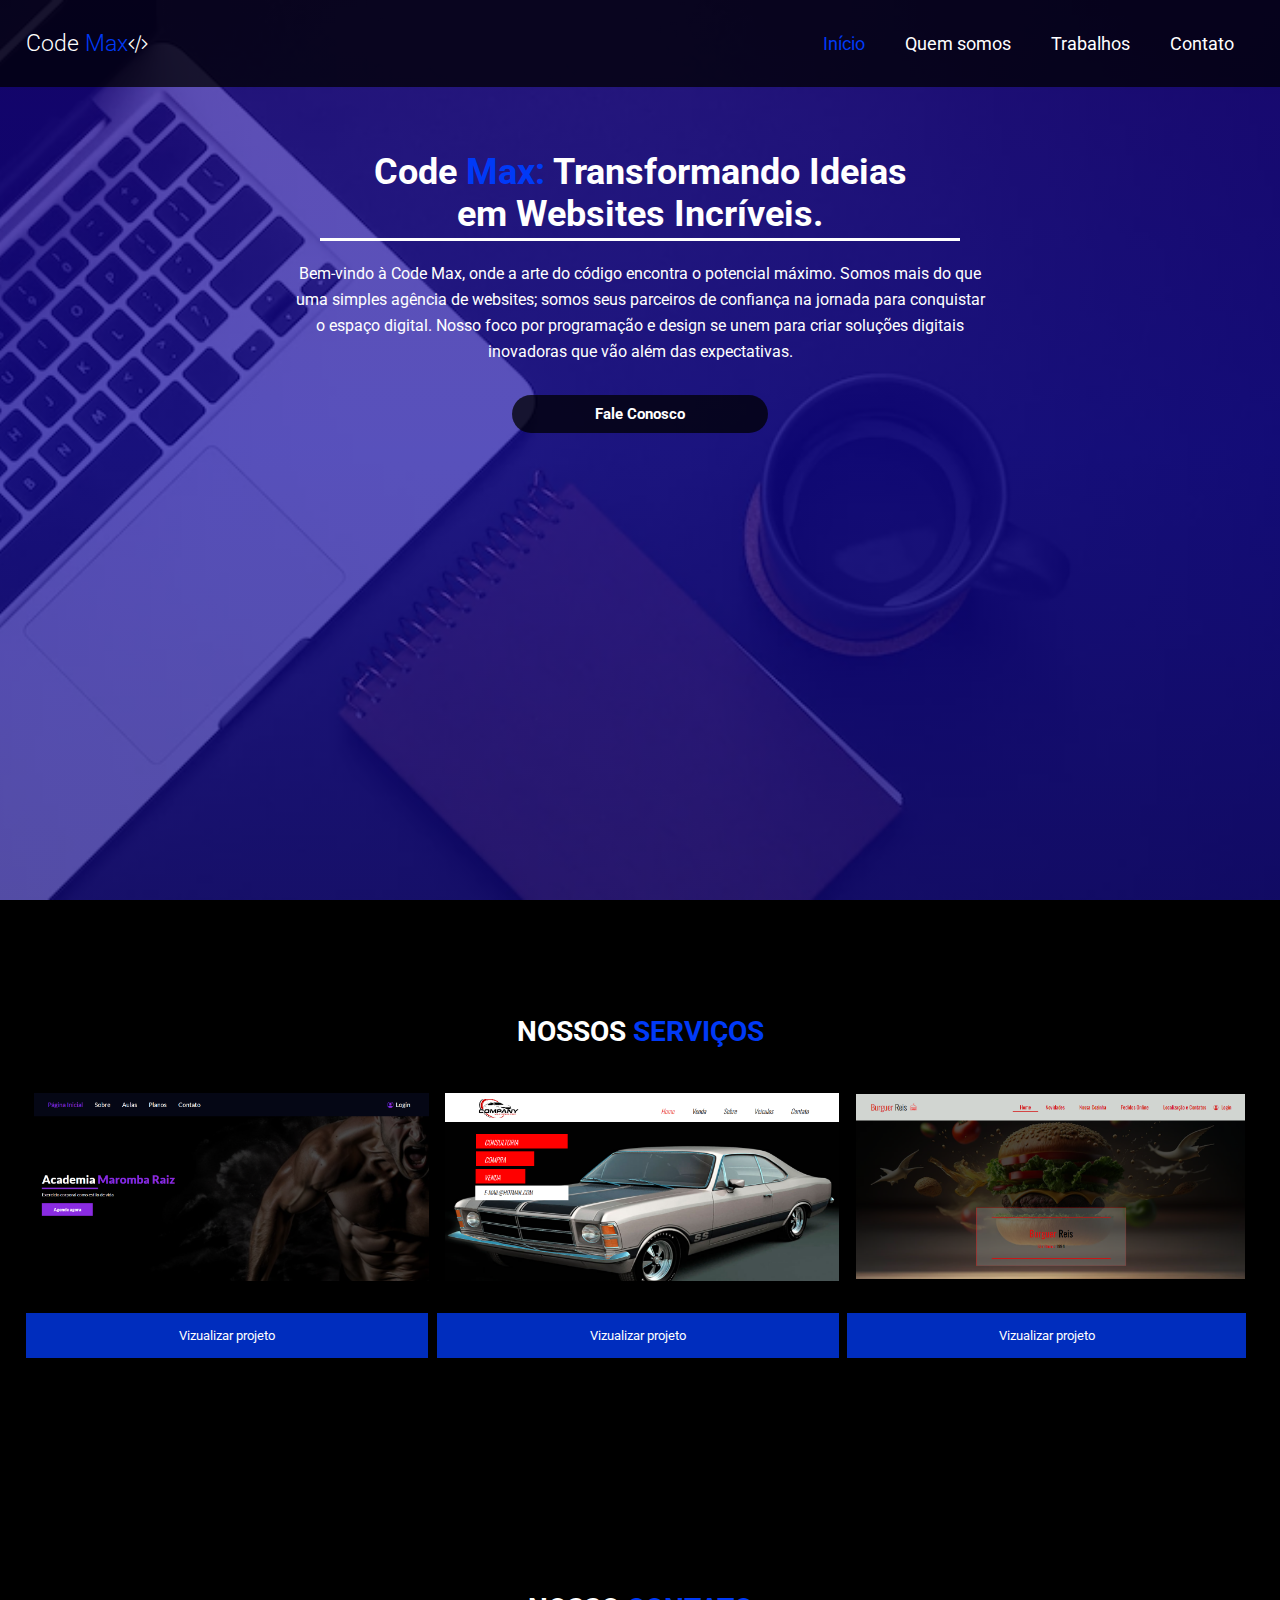
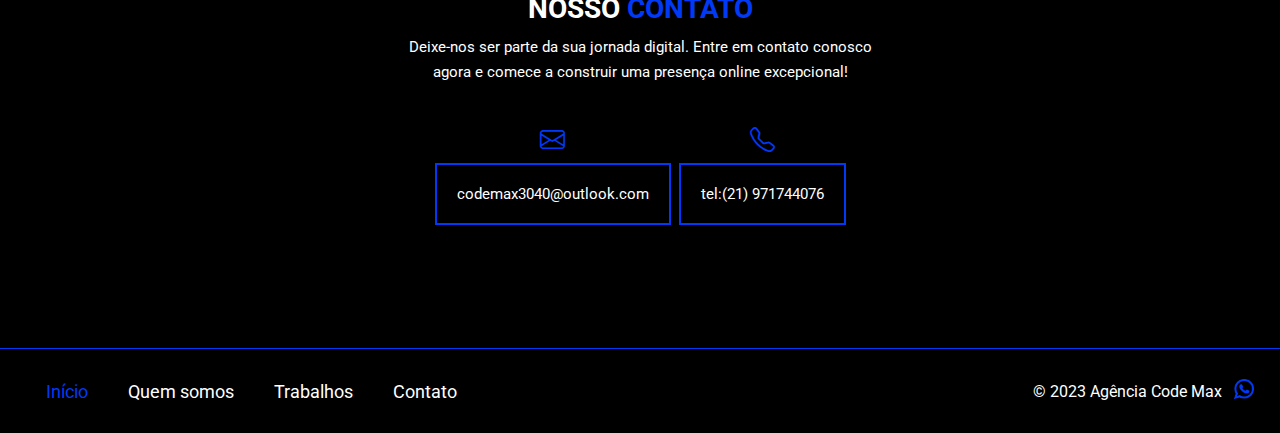
<file: index.html>
<!DOCTYPE html>
<html lang="pt-br">
<head>
    <meta charset="UTF-8">
    <meta name="viewport" content="width=device-width, initial-scale=1.0">
    <meta name="description" content="Landing Page de Agência de websites...">
    <meta name="keywords" content="HTML5,CSS3...">
    <meta name="author" content="Pedro Souza...">
    <link rel="shortcut icon" type="image-x/png" href="imagem/sinais-de-codigo.png">
    <link rel="stylesheet" href="https://cdn.jsdelivr.net/npm/bootstrap-icons@1.10.5/font/bootstrap-icons.css">
    <link rel="stylesheet" href="https://cdn.jsdelivr.net/npm/bootstrap-icons@1.10.5/font/bootstrap-icons.css">
    <link href="https://fonts.googleapis.com/css2?family=Alegreya+Sans:ital,wght@0,400;0,500;0,700;1,700&family=Arimo:ital,wght@0,400;0,500;0,600;0,700;1,400;1,500;1,600;1,700&family=Inter:wght@100;200;300;400;500;600;700;800;900&family=Labrada:ital,wght@0,100;0,200;0,300;0,400;0,500;0,600;0,700;0,800;0,900;1,100;1,200;1,300;1,400;1,500;1,600;1,700;1,800;1,900&family=Lato:ital,wght@0,100;0,900;1,300;1,400&family=Montserrat:ital,wght@0,500;0,600;0,700;0,800;1,500;1,600;1,700&family=Noto+Sans:ital,wght@0,100;0,200;0,300;0,400;0,500;0,600;0,700;0,800;0,900;1,100;1,200;1,300;1,400;1,500;1,600;1,700;1,800;1,900&family=Nunito+Sans:ital,wght@0,200;0,300;0,400;0,600;0,700;0,800;0,900;1,200;1,300;1,400;1,600;1,700;1,800;1,900&family=Nunito:ital,wght@0,200;0,300;0,400;0,500;0,600;0,700;0,800;0,900;0,1000;1,200;1,300;1,400;1,500;1,600;1,700;1,800;1,900;1,1000&family=Open+Sans:ital,wght@0,300;0,400;0,500;0,600;0,700;0,800;1,300;1,400;1,500;1,600;1,700;1,800&family=Oswald:wght@200;300;400;500;600;700&family=Playfair+Display&family=Poppins:ital,wght@0,300;0,400;0,500;0,600;1,500&family=Roboto+Condensed:ital,wght@0,300;0,400;0,700;1,300;1,400;1,700&family=Roboto:wght@400;500;700&family=Wix+Madefor+Display:wght@400;500;600;700;800&family=Ysabeau:ital,wght@0,1;0,100;0,200;0,300;0,400;0,500;0,600;0,700;0,800;0,900;0,1000;1,1;1,100;1,200;1,300;1,400;1,500;1,600;1,700;1,800;1,900;1,1000&display=swap" rel="stylesheet">
    <link rel="stylesheet" href="style.css">
     <script async src="https://pagead2.googlesyndication.com/pagead/js/adsbygoogle.js?client=ca-pub-3605576448222121"
     crossorigin="anonymous"></script>
    <title>Code Max - Agência de websites</title>
</head>
<body>
   <!--main-banner-->

    <main class="banner">

        <div class="container">

                <header class="menu">

                   <div class="wraper-menu">

                        <div class="logo-menu">
                            <h3>Code <span>Max</span><i class="bi bi-code-slash"></i></h3>
                        </div><!--logo-menu-->

                        <nav class="menu-desktop">
                            <ul>
                                <li><a style="color:rgb(0, 58, 247) ;" href="index.html">Início</a></li>
                                <li><a target="_blank" href="sobre.html">Quem somos</a></li>
                                <li><a target="_blank" href="trabalho.html">Trabalhos</a></li>
                                <li><a target="_blank" href="contato.html">Contato</a></li>
                            </ul>
                        </nav><!--menu-desktop-->

                       <div class="button-mobile">
                           <button class="btn-1">
                               <span><a href="https://wa.me/+5521971744076">Entre em contato</a></span>
                           </button><!--btn-1-->
                       </div><!--button-mobile-->

                   </div><!--wraper-menu-->

                </header><!--menu-->

                <div class="descrition-principal">
                     <h2>Code <span>Max:</span> Transformando Ideias <br> em Websites Incríveis.</h2>
                      <div class="borde-desk"></div><!--borde-desk-->
                     <p>Bem-vindo à Code Max, onde a arte do código encontra o potencial  máximo. Somos mais do que uma simples agência de websites; somos seus parceiros de confiança na jornada para conquistar o espaço digital. Nosso foco por programação e design se unem para criar soluções digitais inovadoras que vão além das expectativas.</p>
                     <button class="btn-2">
                        <span><a href="https://wa.me/+5521971744076">Fale Conosco</a></span>
                     </button><!--btn-2-->
                </div><!--descrition-principal-->

        </div><!--container-->

    </main><!--banner-->
    <!--section-servicos-->
    <section class="servicos"> 

        <div class="container">

           <div class="text-servicos">
             <h2>NOSSOS <span>SERVIÇOS</span></h2>
             <div class="borde-servicos"></div><!--borde-servicos-->
           </div><!--text-servicos-->

           <div class="wraper-servicos">

               <div class="card-1">
                  <img src="imagem/card-1.png" alt="card-1">
                  <button class="btn-3">
                    <span><a target="_blank" href="https://academiamarombaraiz.vercel.app/">Vizualizar projeto</a></span>
                  </button><!--btn-3-->
               </div><!--card-1-->

               <div class="card-2">
                  <img src="imagem/card-2.png" alt="card-2">
                  <button class="btn-4">
                    <span><a target="_blank" href="https://company-veiculos-github-io.vercel.app/">Vizualizar projeto</a></span>
                  </button><!--btn-4-->
               </div><!--card-2-->

               <div class="card-3">
                  <img src="imagem/card-5.png" alt="card-5">
                  <button class="btn-5">
                    <span><a target="_blank" href="https://burguer-reis.vercel.app/">Vizualizar projeto</a></span>
                  </button><!--btn-5-->
               </div><!--card-3-->

           </div><!--wraper-servicos-->

        </div><!--container-->

    </section><!--servicos-->
    <!--section-contato-->

    <section class="contato">

        <div class="container">

                <div class="text-contato">
                   <h2>Nosso <span> Contato</span></h2>
                   <p>Deixe-nos ser parte da sua jornada digital. Entre em contato conosco agora e comece a construir uma presença online excepcional!</p>
                </div><!--text-contato-->

                <div class="wraper-contato">

                     <div class="info-1">
                        <i class="bi bi-envelope"></i>
                        <p>codemax3040@outlook.com</p>
                     </div><!--info-1-->

                     <div class="info-2">
                        <i class="bi bi-telephone"></i>
                        <p>tel:(21) 971744076</p>
                     </div><!--info-2-->

                    

                </div><!--wraper-contato-->

        </div><!--container-->

    </section><!--contato-->
    <!--footer-rodape-->

    <footer class="rodape">

       <div class="container">

            <div class="wraper-rodape">

                <nav class="menu-desktop">
                    <ul>
                        <li><a style="color:#003af7 ;" href="index.html">Início</a></li>
                        <li><a target="_blank" href="sobre.html">Quem somos</a></li>
                        <li><a target="_blank" href="trabalho.html">Trabalhos</a></li>
                        <li><a target="_blank" href="contato.html">Contato</a></li>
                    </ul>
                </nav><!--menu-desktop-->

                

                <div class="text-footer">
                    <div class="flex-footer">
                        <p>© 2023 Agência Code Max </p>

                        <a href="https://wa.me/+5521971744076"><img src="imagem/whatsapp (1).png" alt="whatsapp"></a>
                   </div><!--flex-footer-->
                   <nav class="menu-mobile">
                        <ul>
                            <li><a style="color:#003af7 ;" href="index.html">Início</a></li>
                            <li><a target="_blank" href="sobre.html">Quem somos</a></li>
                            <li><a target="_blank" href="trabalho.html">Trabalhos</a></li>
                            <li><a target="_blank" href="contato.html">Contato</a></li>
                        </ul>
                   </nav><!--menu-mobile-->

                </div><!--text-footer-->
                
            </div><!--wraper-rodape-->

       </div><!--container-->

    </footer><!--rodape-->
</body>
</html>
</file>
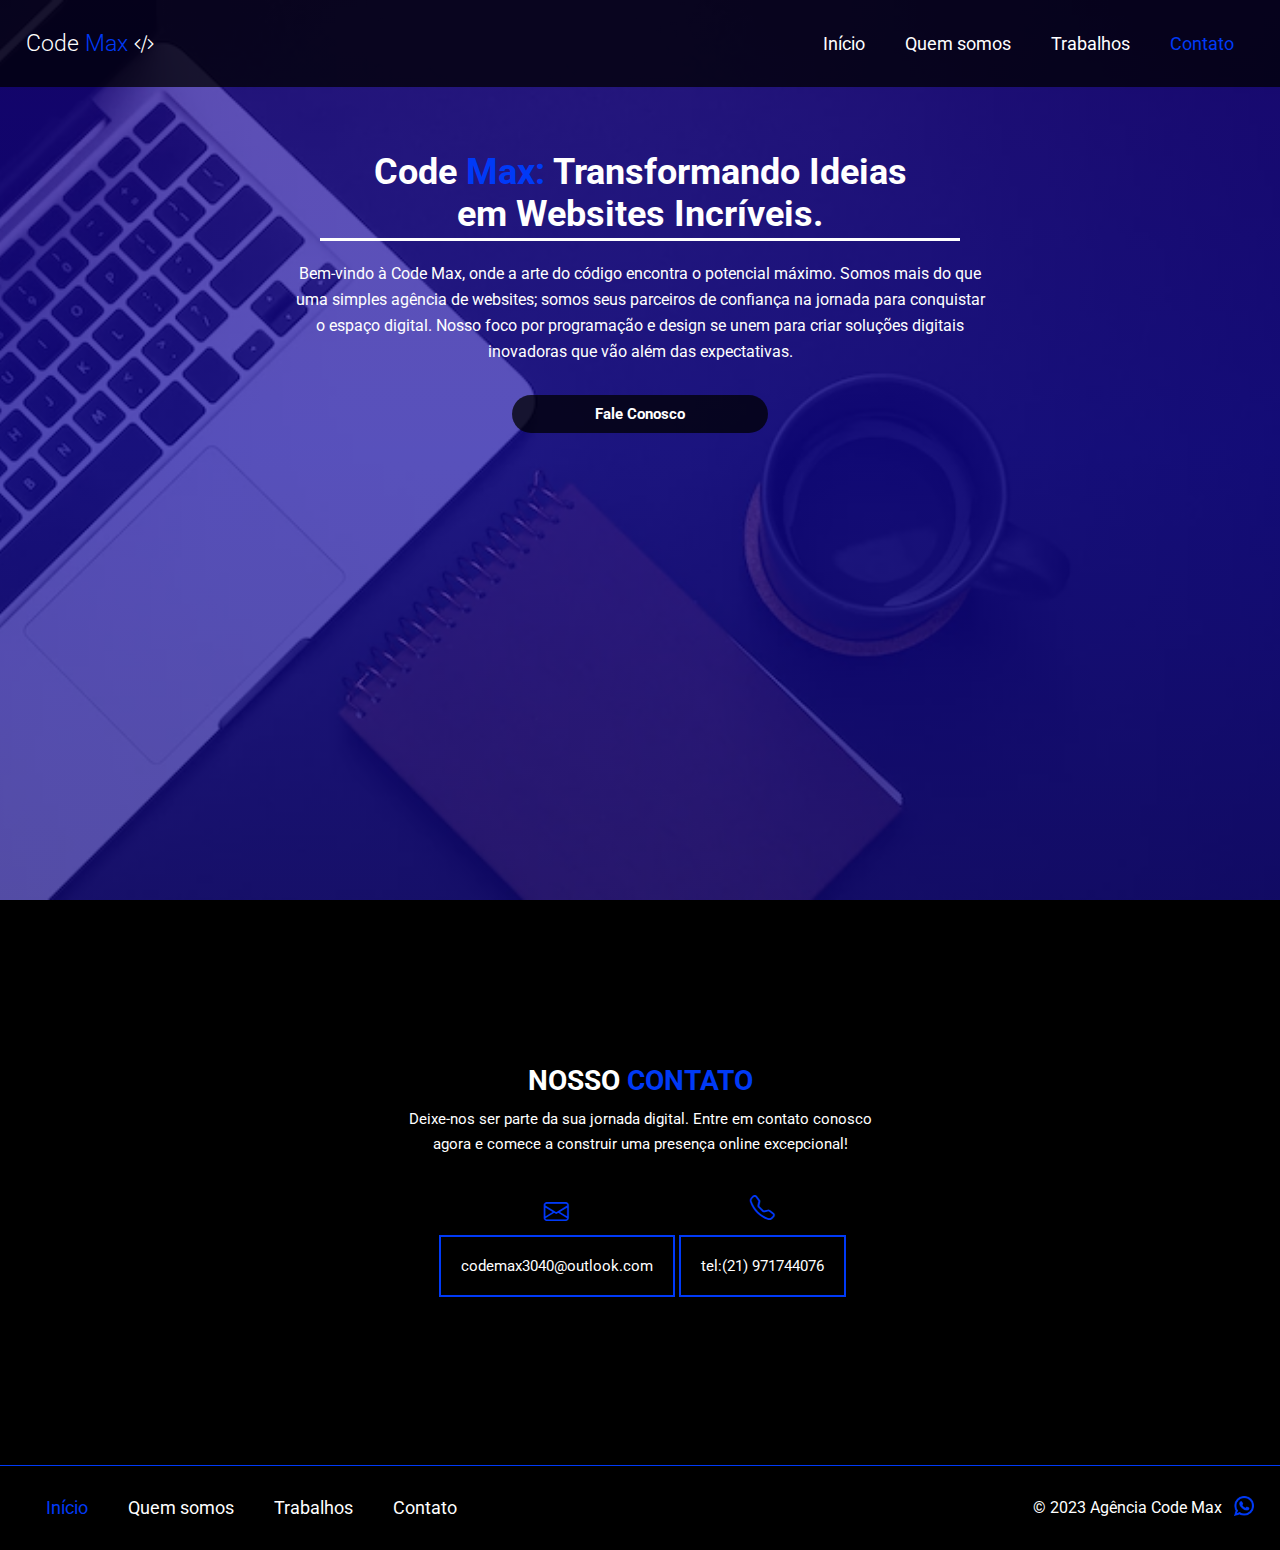
<file: contato.html>
<!DOCTYPE html>
<html lang="pt-br">
<head>
    <meta charset="UTF-8">
    <meta name="viewport" content="width=device-width, initial-scale=1.0">
    <meta name="description" content="Landing Page de Agência de websites...">
    <meta name="keywords" content="HTML5,CSS3...">
    <meta name="author" content="Pedro Souza...">
    <link rel="shortcut icon" type="image-x/png" href="imagem/sinais-de-codigo.png">
    <link rel="stylesheet" href="https://cdn.jsdelivr.net/npm/bootstrap-icons@1.10.5/font/bootstrap-icons.css">
    <link rel="stylesheet" href="https://cdn.jsdelivr.net/npm/bootstrap-icons@1.10.5/font/bootstrap-icons.css">
    <link href="https://fonts.googleapis.com/css2?family=Alegreya+Sans:ital,wght@0,400;0,500;0,700;1,700&family=Arimo:ital,wght@0,400;0,500;0,600;0,700;1,400;1,500;1,600;1,700&family=Inter:wght@100;200;300;400;500;600;700;800;900&family=Labrada:ital,wght@0,100;0,200;0,300;0,400;0,500;0,600;0,700;0,800;0,900;1,100;1,200;1,300;1,400;1,500;1,600;1,700;1,800;1,900&family=Lato:ital,wght@0,100;0,900;1,300;1,400&family=Montserrat:ital,wght@0,500;0,600;0,700;0,800;1,500;1,600;1,700&family=Noto+Sans:ital,wght@0,100;0,200;0,300;0,400;0,500;0,600;0,700;0,800;0,900;1,100;1,200;1,300;1,400;1,500;1,600;1,700;1,800;1,900&family=Nunito+Sans:ital,wght@0,200;0,300;0,400;0,600;0,700;0,800;0,900;1,200;1,300;1,400;1,600;1,700;1,800;1,900&family=Nunito:ital,wght@0,200;0,300;0,400;0,500;0,600;0,700;0,800;0,900;0,1000;1,200;1,300;1,400;1,500;1,600;1,700;1,800;1,900;1,1000&family=Open+Sans:ital,wght@0,300;0,400;0,500;0,600;0,700;0,800;1,300;1,400;1,500;1,600;1,700;1,800&family=Oswald:wght@200;300;400;500;600;700&family=Playfair+Display&family=Poppins:ital,wght@0,300;0,400;0,500;0,600;1,500&family=Roboto+Condensed:ital,wght@0,300;0,400;0,700;1,300;1,400;1,700&family=Roboto:wght@400;500;700&family=Wix+Madefor+Display:wght@400;500;600;700;800&family=Ysabeau:ital,wght@0,1;0,100;0,200;0,300;0,400;0,500;0,600;0,700;0,800;0,900;0,1000;1,1;1,100;1,200;1,300;1,400;1,500;1,600;1,700;1,800;1,900;1,1000&display=swap" rel="stylesheet">
    <link rel="stylesheet" href="style.css">
     <script async src="https://pagead2.googlesyndication.com/pagead/js/adsbygoogle.js?client=ca-pub-3605576448222121"
     crossorigin="anonymous"></script>
     <title>Code Max - Agência de websites</title>
</head>
<body>
   <!--main-banner-->

    <main class="banner">

        <div class="container">

                <header class="menu">

                   <div class="wraper-menu">

                        <div class="logo-menu">
                            <h3>Code <span>Max</span> <i class="bi bi-code-slash"></i></h3>
                        </div><!--logo-menu-->

                        <nav class="menu-desktop">
                            <ul>
                                <li><a target="_blank" href="index.html">Início</a></li>
                                <li><a target="_blank" href="sobre.html">Quem somos</a></li>
                                <li><a target="_blank" href="trabalho.html">Trabalhos</a></li>
                                <li><a style="color:#003af7 ;" target="_blank" href="contato.html">Contato</a></li>
                            </ul>
                        </nav><!--menu-desktop-->

                       <div class="button-mobile">
                           <button class="btn-1">
                               <span><a href="https://wa.me/+5521971744076">Entre em contato</a></span>
                           </button><!--btn-1-->
                       </div><!--button-mobile-->

                   </div><!--wraper-menu-->

                </header><!--menu-->

                <div class="descrition-principal">
                     <h2>Code <span>Max:</span> Transformando Ideias <br> em Websites Incríveis.</h2>
                      <div class="borde-desk"></div><!--borde-desk-->
                     <p>Bem-vindo à Code Max, onde a arte do código encontra o potencial  máximo. Somos mais do que uma simples agência de websites; somos seus parceiros de confiança na jornada para conquistar o espaço digital. Nosso foco por programação e design se unem para criar soluções digitais inovadoras que vão além das expectativas.</p>
                     <button class="btn-2">
                        <span><a href="https://wa.me/+5521971744076">Fale Conosco</a></span>
                     </button><!--btn-2-->
                </div><!--descrition-principal-->

        </div><!--container-->

    </main><!--banner-->
    
    <!--section-contato-->

    <section class="contato-2 ">

        <div class="container">

                <div class="text-contato-2">
                   <h2>Nosso <span> Contato</span></h2>
                   <p>Deixe-nos ser parte da sua jornada digital. Entre em contato conosco agora e comece a construir uma presença online excepcional!</p>
                </div><!--text-contato-2-->

                <div class="wraper-contato-2">

                     <div class="info-2">
                        <i class="bi bi-envelope"></i>
                        <p>codemax3040@outlook.com</p>
                     </div><!--info-2-->

                     <div class="info-3">
                        <i class="bi bi-telephone"></i>
                        <p>tel:(21) 971744076</p>
                     </div><!--info-3-->

                    

                </div><!--wraper-contato-->

        </div><!--container-->

    </section><!--contato-2-->
    <!--footer-rodape-->

    <footer class="rodape">

       <div class="container">

            <div class="wraper-rodape">

                <nav class="menu-desktop">
                    <ul>
                        <li><a style="color:#003af7 ;" href="index.html">Início</a></li>
                        <li><a target="_blank" href="sobre.html">Quem somos</a></li>
                        <li><a target="_blank" href="trabalho.html">Trabalhos</a></li>
                        <li><a target="_blank" href="contato.html">Contato</a></li>
                    </ul>
                </nav><!--menu-desktop-->
                
                <div class="text-footer">
                    <div class="flex-footer">
                        <p>© 2023 Agência Code Max </p>

                        <a href="https://wa.me/+5521971744076"><img src="imagem/whatsapp (1).png" alt="whatsapp"></a>
                   </div><!--flex-footer-->
                   <nav class="menu-mobile">
                        <ul>
                            <li><a style="color:#003af7 ;" href="index.html">Início</a></li>
                            <li><a target="_blank" href="sobre.html">Quem somos</a></li>
                            <li><a target="_blank" href="trabalho.html">Trabalhos</a></li>
                            <li><a target="_blank" href="contato.html">Contato</a></li>
                        </ul>
                   </nav><!--menu-mobile-->

                </div><!--text-footer-->
                
            </div><!--wraper-rodape-->

       </div><!--container-->

    </footer><!--rodape-->
</body>
</html>
</file>
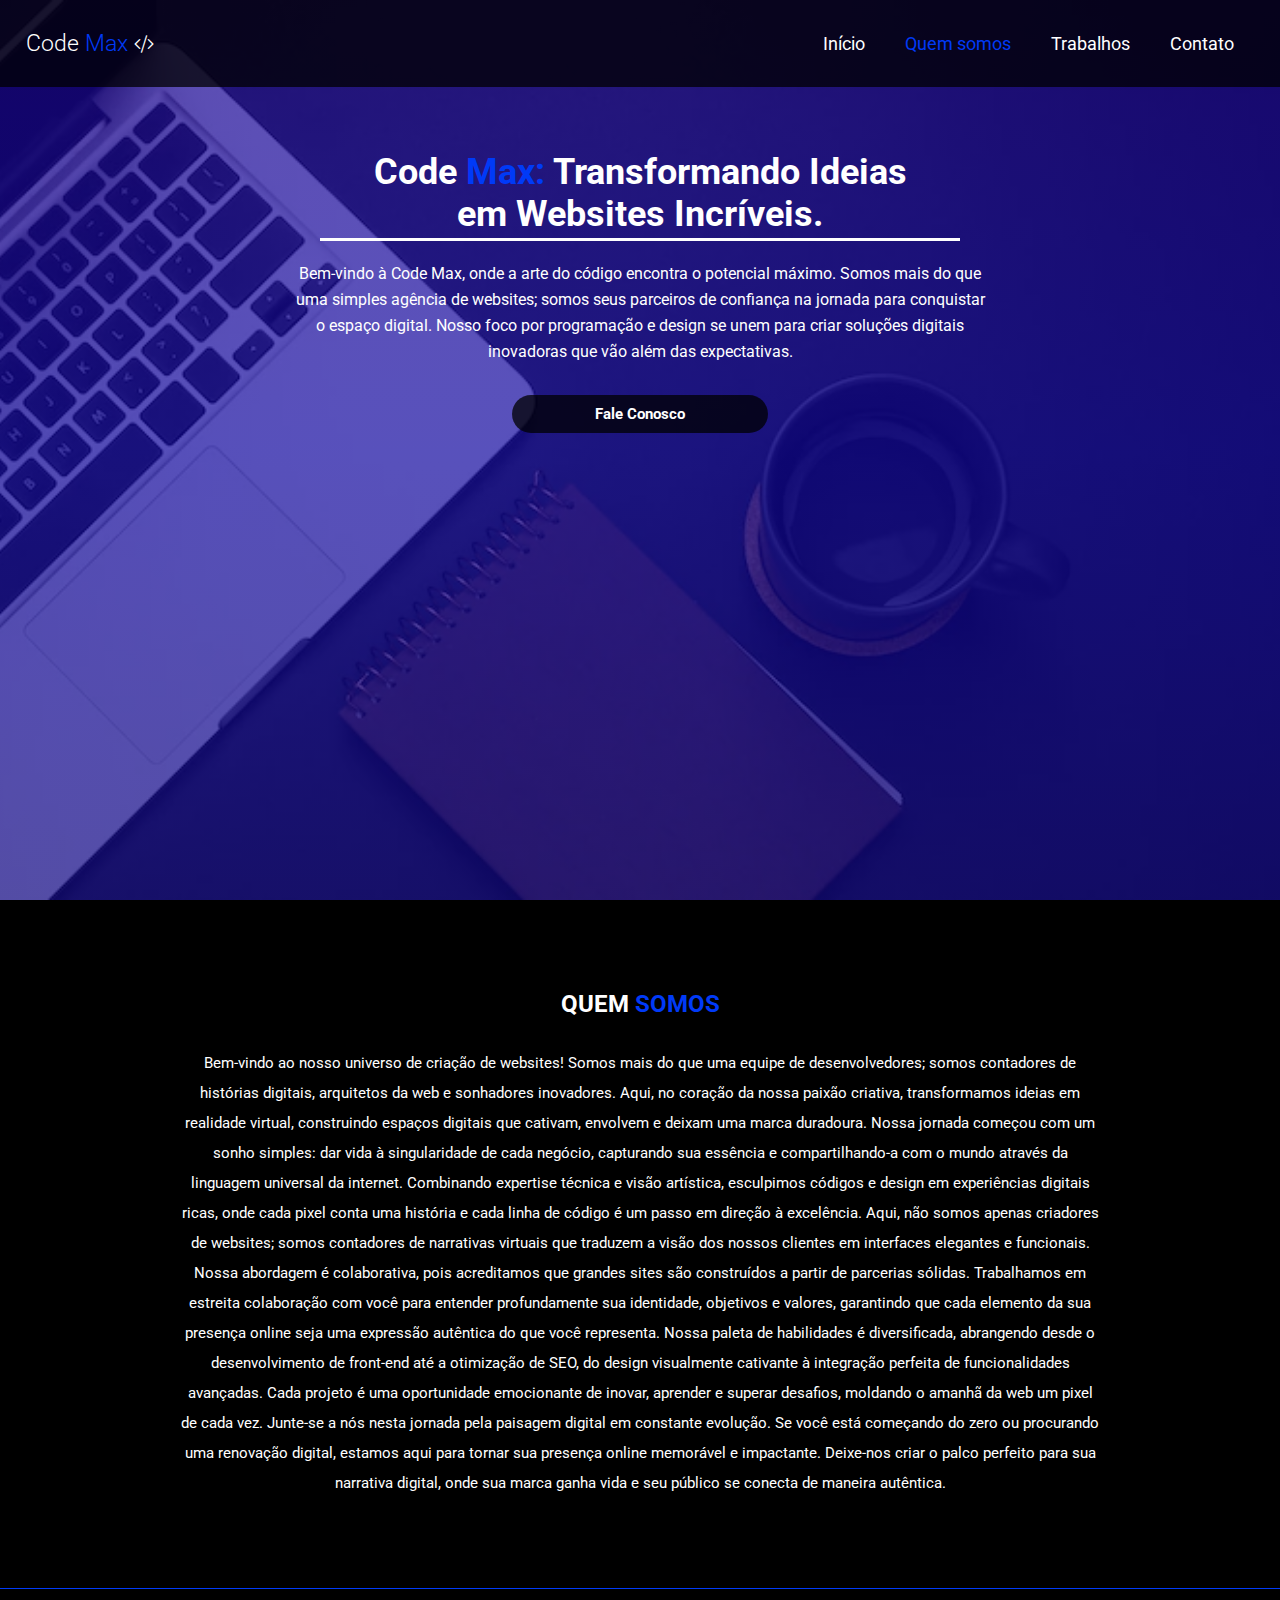
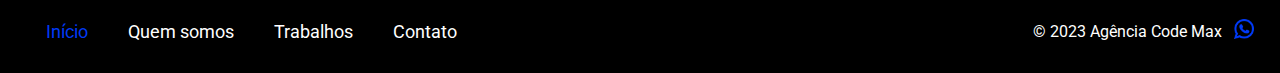
<file: sobre.html>
<!DOCTYPE html>
<html lang="pt-br">
<head>
    <meta charset="UTF-8">
    <meta name="viewport" content="width=device-width, initial-scale=1.0">
    <meta name="description" content="Landing Page de Agência de websites...">
    <meta name="keywords" content="HTML5,CSS3...">
    <meta name="author" content="Pedro Souza...">
    <link rel="shortcut icon" type="image-x/png" href="imagem/sinais-de-codigo.png">
    <link rel="stylesheet" href="https://cdn.jsdelivr.net/npm/bootstrap-icons@1.10.5/font/bootstrap-icons.css">
    <link rel="stylesheet" href="https://cdn.jsdelivr.net/npm/bootstrap-icons@1.10.5/font/bootstrap-icons.css">
    <link href="https://fonts.googleapis.com/css2?family=Alegreya+Sans:ital,wght@0,400;0,500;0,700;1,700&family=Arimo:ital,wght@0,400;0,500;0,600;0,700;1,400;1,500;1,600;1,700&family=Inter:wght@100;200;300;400;500;600;700;800;900&family=Labrada:ital,wght@0,100;0,200;0,300;0,400;0,500;0,600;0,700;0,800;0,900;1,100;1,200;1,300;1,400;1,500;1,600;1,700;1,800;1,900&family=Lato:ital,wght@0,100;0,900;1,300;1,400&family=Montserrat:ital,wght@0,500;0,600;0,700;0,800;1,500;1,600;1,700&family=Noto+Sans:ital,wght@0,100;0,200;0,300;0,400;0,500;0,600;0,700;0,800;0,900;1,100;1,200;1,300;1,400;1,500;1,600;1,700;1,800;1,900&family=Nunito+Sans:ital,wght@0,200;0,300;0,400;0,600;0,700;0,800;0,900;1,200;1,300;1,400;1,600;1,700;1,800;1,900&family=Nunito:ital,wght@0,200;0,300;0,400;0,500;0,600;0,700;0,800;0,900;0,1000;1,200;1,300;1,400;1,500;1,600;1,700;1,800;1,900;1,1000&family=Open+Sans:ital,wght@0,300;0,400;0,500;0,600;0,700;0,800;1,300;1,400;1,500;1,600;1,700;1,800&family=Oswald:wght@200;300;400;500;600;700&family=Playfair+Display&family=Poppins:ital,wght@0,300;0,400;0,500;0,600;1,500&family=Roboto+Condensed:ital,wght@0,300;0,400;0,700;1,300;1,400;1,700&family=Roboto:wght@400;500;700&family=Wix+Madefor+Display:wght@400;500;600;700;800&family=Ysabeau:ital,wght@0,1;0,100;0,200;0,300;0,400;0,500;0,600;0,700;0,800;0,900;0,1000;1,1;1,100;1,200;1,300;1,400;1,500;1,600;1,700;1,800;1,900;1,1000&display=swap" rel="stylesheet">
    <link rel="stylesheet" href="style.css">
      <script async src="https://pagead2.googlesyndication.com/pagead/js/adsbygoogle.js?client=ca-pub-3605576448222121"
     crossorigin="anonymous"></script>
     <title>Code Max - Agência de websites</title>
</head>
<body>
   <!--main-banner-->

    <main class="banner">

        <div class="container">

                <header class="menu">

                   <div class="wraper-menu">

                        <div class="logo-menu">
                            <h3>Code <span>Max</span> <i class="bi bi-code-slash"></i></h3>
                        </div><!--logo-menu-->

                        <nav class="menu-desktop">
                            <ul>
                                <li><a target="_blank" href="index.html">Início</a></li>
                                <li><a style="color:rgb(0, 58, 247) ;" href="sobre.html">Quem somos</a></li>
                                <li><a target="_blank" href="trabalho.html">Trabalhos</a></li>
                                <li><a target="_blank" href="contato.html">Contato</a></li>
                            </ul>
                        </nav><!--menu-desktop-->

                       <div class="button-mobile">
                           <button class="btn-1">
                               <span><a href="https://wa.me/+5521971744076">Entre em contato</a></span>
                           </button><!--btn-1-->
                       </div><!--button-mobile-->

                   </div><!--wraper-menu-->

                </header><!--menu-->

                <div class="descrition-principal">
                     <h2>Code <span>Max:</span> Transformando Ideias <br> em Websites Incríveis.</h2>
                      <div class="borde-desk"></div><!--borde-desk-->
                     <p>Bem-vindo à Code Max, onde a arte do código encontra o potencial  máximo. Somos mais do que uma simples agência de websites; somos seus parceiros de confiança na jornada para conquistar o espaço digital. Nosso foco por programação e design se unem para criar soluções digitais inovadoras que vão além das expectativas.</p>
                     <button class="btn-2">
                        <span><a href="https://wa.me/+5521971744076">Fale Conosco</a></span>
                     </button><!--btn-2-->
                </div><!--descrition-principal-->

        </div><!--container-->

    </main><!--banner-->

      <!--section-sobre-nos-->

      <section class="sobre-nos">

        <div class="container">

                <div class="text-sobre-nos">
                     <h2>QUEM <span>SOMOS</span></h2>
                </div><!--text-sobre-nos-->

                <div class="text-info">
                    <p>Bem-vindo ao nosso universo de criação de websites! Somos mais do que uma equipe de desenvolvedores; somos contadores de histórias digitais, arquitetos da web e sonhadores inovadores. Aqui, no coração da nossa paixão criativa, transformamos ideias em realidade virtual, construindo espaços digitais que cativam, envolvem e deixam uma marca duradoura.

                        Nossa jornada começou com um sonho simples: dar vida à singularidade de cada negócio, capturando sua essência e compartilhando-a com o mundo através da linguagem universal da internet. Combinando expertise técnica e visão artística, esculpimos códigos e design em experiências digitais ricas, onde cada pixel conta uma história e cada linha de código é um passo em direção à excelência.
                        
                        Aqui, não somos apenas criadores de websites; somos contadores de narrativas virtuais que traduzem a visão dos nossos clientes em interfaces elegantes e funcionais. Nossa abordagem é colaborativa, pois acreditamos que grandes sites são construídos a partir de parcerias sólidas. Trabalhamos em estreita colaboração com você para entender profundamente sua identidade, objetivos e valores, garantindo que cada elemento da sua presença online seja uma expressão autêntica do que você representa.
                        
                        Nossa paleta de habilidades é diversificada, abrangendo desde o desenvolvimento de front-end até a otimização de SEO, do design visualmente cativante à integração perfeita de funcionalidades avançadas. Cada projeto é uma oportunidade emocionante de inovar, aprender e superar desafios, moldando o amanhã da web um pixel de cada vez.
                        
                        Junte-se a nós nesta jornada pela paisagem digital em constante evolução. Se você está começando do zero ou procurando uma renovação digital, estamos aqui para tornar sua presença online memorável e impactante. Deixe-nos criar o palco perfeito para sua narrativa digital, onde sua marca ganha vida e seu público se conecta de maneira autêntica.</p>

                </div><!--text-info-->

        </div><!--container-->

    </section><!--sobre-nos-->

  
    <!--footer-rodape-->

    <footer class="rodape">

       <div class="container">

            <div class="wraper-rodape">

                <nav class="menu-desktop">
                    <ul>
                        <li><a style="color:#003af7 ;" href="index.html">Início</a></li>
                        <li><a target="_blank" href="sobre.html">Quem somos</a></li>
                        <li><a target="_blank" href="trabalho.html">Trabalhos</a></li>
                        <li><a target="_blank" href="contato.html">Contato</a></li>
                    </ul>
                </nav><!--menu-desktop-->
                
                <div class="text-footer">
                    <div class="flex-footer">
                        <p>© 2023 Agência Code Max </p>

                        <a href="https://wa.me/+5521971744076"><img src="imagem/whatsapp (1).png" alt="whatsapp"></a>
                   </div><!--flex-footer-->
                   <nav class="menu-mobile">
                        <ul>
                            <li><a style="color:#003af7 ;" href="index.html">Início</a></li>
                            <li><a target="_blank" href="sobre.html">Quem somos</a></li>
                            <li><a target="_blank" href="trabalho.html">Trabalhos</a></li>
                            <li><a target="_blank" href="contato.html">Contato</a></li>
                        </ul>
                   </nav><!--menu-mobile-->

                </div><!--text-footer-->
            </div><!--wraper-rodape-->

       </div><!--container-->

    </footer><!--rodape-->
</body>
</html>
</file>
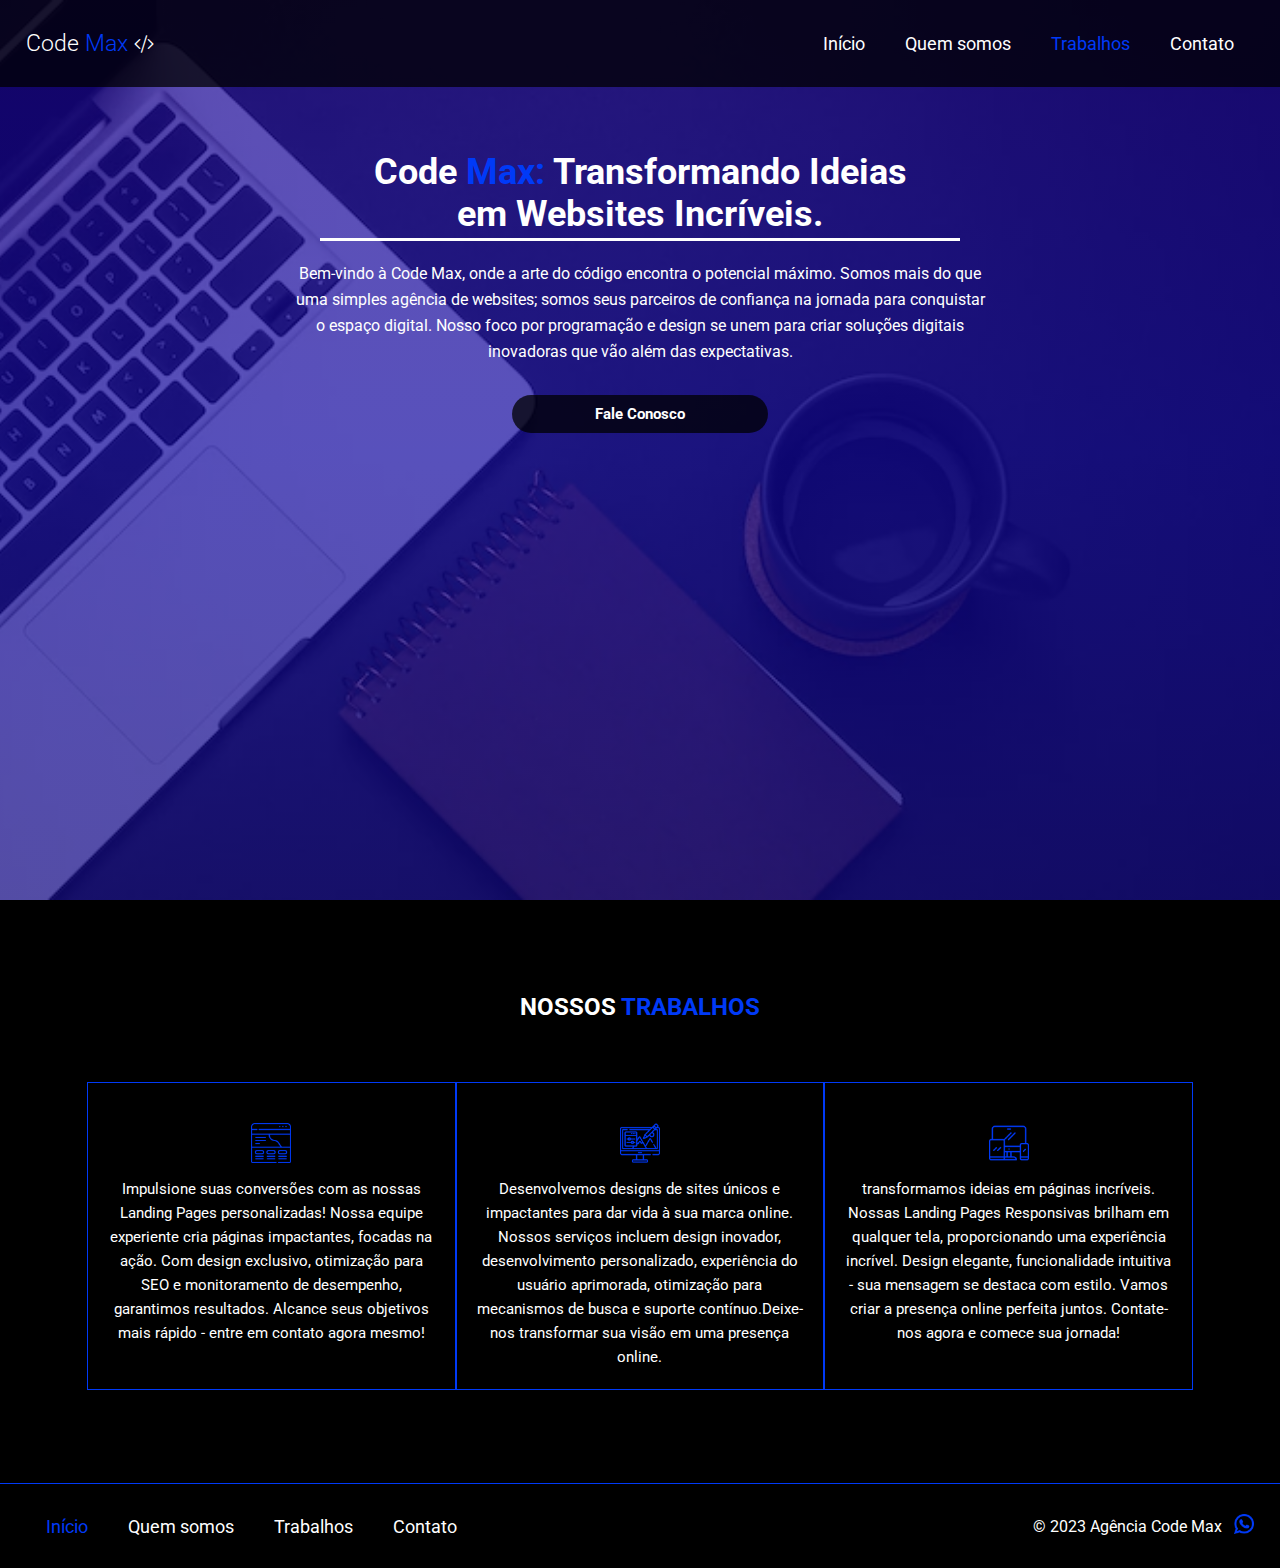
<file: trabalho.html>
<!DOCTYPE html>
<html lang="pt-br">
<head>
    <meta charset="UTF-8">
    <meta name="viewport" content="width=device-width, initial-scale=1.0">
    <meta name="description" content="Landing Page de Agência de websites...">
    <meta name="keywords" content="HTML5,CSS3...">
    <meta name="author" content="Pedro Souza...">
    <link rel="shortcut icon" type="image-x/png" href="imagem/sinais-de-codigo.png">
    <link rel="stylesheet" href="https://cdn.jsdelivr.net/npm/bootstrap-icons@1.10.5/font/bootstrap-icons.css">
    <link rel="stylesheet" href="https://cdn.jsdelivr.net/npm/bootstrap-icons@1.10.5/font/bootstrap-icons.css">
    <link href="https://fonts.googleapis.com/css2?family=Alegreya+Sans:ital,wght@0,400;0,500;0,700;1,700&family=Arimo:ital,wght@0,400;0,500;0,600;0,700;1,400;1,500;1,600;1,700&family=Inter:wght@100;200;300;400;500;600;700;800;900&family=Labrada:ital,wght@0,100;0,200;0,300;0,400;0,500;0,600;0,700;0,800;0,900;1,100;1,200;1,300;1,400;1,500;1,600;1,700;1,800;1,900&family=Lato:ital,wght@0,100;0,900;1,300;1,400&family=Montserrat:ital,wght@0,500;0,600;0,700;0,800;1,500;1,600;1,700&family=Noto+Sans:ital,wght@0,100;0,200;0,300;0,400;0,500;0,600;0,700;0,800;0,900;1,100;1,200;1,300;1,400;1,500;1,600;1,700;1,800;1,900&family=Nunito+Sans:ital,wght@0,200;0,300;0,400;0,600;0,700;0,800;0,900;1,200;1,300;1,400;1,600;1,700;1,800;1,900&family=Nunito:ital,wght@0,200;0,300;0,400;0,500;0,600;0,700;0,800;0,900;0,1000;1,200;1,300;1,400;1,500;1,600;1,700;1,800;1,900;1,1000&family=Open+Sans:ital,wght@0,300;0,400;0,500;0,600;0,700;0,800;1,300;1,400;1,500;1,600;1,700;1,800&family=Oswald:wght@200;300;400;500;600;700&family=Playfair+Display&family=Poppins:ital,wght@0,300;0,400;0,500;0,600;1,500&family=Roboto+Condensed:ital,wght@0,300;0,400;0,700;1,300;1,400;1,700&family=Roboto:wght@400;500;700&family=Wix+Madefor+Display:wght@400;500;600;700;800&family=Ysabeau:ital,wght@0,1;0,100;0,200;0,300;0,400;0,500;0,600;0,700;0,800;0,900;0,1000;1,1;1,100;1,200;1,300;1,400;1,500;1,600;1,700;1,800;1,900;1,1000&display=swap" rel="stylesheet">
    <link rel="stylesheet" href="style.css">
       <script async src="https://pagead2.googlesyndication.com/pagead/js/adsbygoogle.js?client=ca-pub-3605576448222121"
     crossorigin="anonymous"></script>
      <title>Code Max - Agência de websites</title>
</head>
<body>
   <!--main-banner-->

    <main class="banner">

        <div class="container">

                <header class="menu">

                   <div class="wraper-menu">

                        <div class="logo-menu">
                            <h3>Code <span>Max</span> <i class="bi bi-code-slash"></i></h3>
                        </div><!--logo-menu-->

                        <nav class="menu-desktop">
                            <ul>
                                <li><a target="_blank" href="index.html">Início</a></li>
                                <li><a target="_blank"  href="sobre.html">Quem somos</a></li>
                                <li><a style="color:rgb(0, 58, 247) ;" href="#">Trabalhos</a></li>
                                <li><a target="_blank" href="contato.html">Contato</a></li>
                            </ul>
                        </nav><!--menu-desktop-->

                       <div class="button-mobile">
                           <button class="btn-1">
                               <span><a href="https://wa.me/+5521971744076">Entre em contato</a></span>
                           </button><!--btn-1-->
                       </div><!--button-mobile-->

                   </div><!--wraper-menu-->

                </header><!--menu-->

                <div class="descrition-principal">
                     <h2>Code <span>Max:</span> Transformando Ideias <br> em Websites Incríveis.</h2>
                      <div class="borde-desk"></div><!--borde-desk-->
                     <p>Bem-vindo à Code Max, onde a arte do código encontra o potencial  máximo. Somos mais do que uma simples agência de websites; somos seus parceiros de confiança na jornada para conquistar o espaço digital. Nosso foco por programação e design se unem para criar soluções digitais inovadoras que vão além das expectativas.</p>
                     <button class="btn-2">
                        <span><a href="https://wa.me/+5521971744076">Fale Conosco</a></span>
                     </button><!--btn-2-->
                </div><!--descrition-principal-->

        </div><!--container-->

    </main><!--banner-->
    <!--section-trabalhos-->

    <section class="trabalhos">

            <div class="container">

                    <div class="text-trabalho">
                         <h2>NOSSOS <span>TRABALHOS</span></h2>
                    </div><!--text-trabalho-->

                    <div class="wraper-trabalhos">

                         <div class="trab-1">
                             <img src="imagem/landing-page (2).png" alt="landing-page">
                             <p>Impulsione suas conversões com as nossas Landing Pages personalizadas! Nossa equipe experiente cria páginas impactantes, focadas na ação. Com design exclusivo, otimização para SEO e monitoramento de desempenho, garantimos resultados. Alcance seus objetivos mais rápido - entre em contato agora mesmo!</p>
                         </div><!--trab-1-->

                         <div class="trab-2">
                             <img src="imagem/ilustracao.png" alt="ilustracao">
                             <p>Desenvolvemos designs de sites únicos e impactantes para dar vida à sua marca online. Nossos serviços incluem design inovador, desenvolvimento personalizado, experiência do usuário aprimorada, otimização para mecanismos de busca e suporte contínuo.Deixe-nos transformar sua visão em uma presença online.</p>
                         </div><!--trab-2-->

                         <div class="trab-3">
                             <img src="imagem/responsivo (2).png" alt="responsivo">
                             <p>transformamos ideias em páginas incríveis. Nossas Landing Pages Responsivas brilham em qualquer tela, proporcionando uma experiência incrível. Design elegante, funcionalidade intuitiva - sua mensagem se destaca com estilo. Vamos criar a presença online perfeita juntos. Contate-nos agora e comece sua jornada! </p>
                         </div><!--trab-3-->

                    </div><!--wraper-trabalhos-->
            </div><!--container-->

    </section><!--trabalhos-->
   
    <!--footer-rodape-->

    <footer class="rodape">

       <div class="container">

            <div class="wraper-rodape">
                
                <nav class="menu-desktop">
                    <ul>
                        <li><a style="color:#003af7 ;" href="index.html">Início</a></li>
                        <li><a target="_blank" href="sobre.html">Quem somos</a></li>
                        <li><a target="_blank" href="trabalho.html">Trabalhos</a></li>
                        <li><a target="_blank" href="contato.html">Contato</a></li>
                    </ul>
                </nav><!--menu-desktop-->

                <div class="text-footer">
                    <div class="flex-footer">
                        <p>© 2023 Agência Code Max </p>

                        <a href="https://wa.me/+5521971744076"><img src="imagem/whatsapp (1).png" alt="whatsapp"></a>
                   </div><!--flex-footer-->
                   <nav class="menu-mobile">
                        <ul>
                            <li><a style="color:#003af7 ;" href="index.html">Início</a></li>
                            <li><a target="_blank" href="sobre.html">Quem somos</a></li>
                            <li><a target="_blank" href="trabalho.html">Trabalhos</a></li>
                            <li><a target="_blank" href="contato.html">Contato</a></li>
                        </ul>
                   </nav><!--menu-mobile-->

                </div><!--text-footer-->
                
            </div><!--wraper-rodape-->

       </div><!--container-->

    </footer><!--rodape-->
</body>
</html>
</file>
<file: style.css>
*{
    margin: 0;
    padding: 0;
    box-sizing: border-box;
    outline: 0;
    text-decoration: none;
    font-family: "Roboto";
}


/*html,body*/

html,body {
    height: 100%;
}

/*main-banner*/

main.banner {
    width: 100%;
    height: 100vh;
    background-image: linear-gradient(rgba(28, 6, 150, 0.7),rgba(18, 8, 160, 0.7),rgba(15, 6, 133, 0.7)), url(imagem/banner.pnng.webp);
    background-position: center;
    background-size: cover;
    background-repeat: no-repeat;
}

.container {
   max-width: 1400px;
}

header.menu {
    padding: 30px 2%;
    background-color: rgba(0, 0, 0, 0.747);
}


.wraper-menu {
    display: flex;
    align-items: center;
    justify-content: space-between;
}

.logo-menu h3 {
    color: #fff;
    font-size: 23px;
    font-weight: 300;
}

.logo-menu h3 span {
    color: rgb(0, 58, 247);
}

.logo-menu  i {
    font-size: 20px;
}

nav.menu-desktop ul {
    display: flex;

}

nav.menu-desktop ul li {
    list-style-type: none;
}

nav.menu-desktop ul li a {
    color: #fff;
    font-size: 18px;
    font-weight: normal;
    padding: 0 20px;
}

nav.menu-desktop ul li a:hover {
    color: rgb(0, 58, 247);
}

nav.menu-mobile {
    display: none;
    margin-top: 20px;
}

nav.menu-mobile ul {
    display: flex;

}

nav.menu-mobile ul li {
    list-style-type: none;
}

nav.menu-mobile ul li a {
    color: #fff;
    font-size: 18px;
    font-weight: normal;
    padding: 0 20px;
}

nav.menu-mobile ul li a:hover {
    color: rgb(0, 58, 247);
}



.button-mobile {
    display: none;
}

button.btn-1 {
   padding: 10px 30px;
   background-color:rgb(0, 58, 247);
   border: none;
   border-radius: 20px;
   margin-top: 20px;
   opacity: 1;
   transition: 1s;
   cursor: pointer;
}

button.btn-1:hover {
    opacity: 0.7;

}

button.btn-1 span a {
    color: #fff;
    font-size: 15px;
}

.descrition-principal {
    padding-top: 5%;
    text-align: center;
}



.descrition-principal h2 {
    color: #fff;
    font-size: 36px;
    font-weight: bold;
}

.borde-desk {
    width: 50%;
    height: 3px;
    margin: 3px auto;
    background-color: #fff;
    
}

.descrition-principal h2 span {
    color: rgb(0, 58, 247);
}

.descrition-principal p {
    color: #fff;
    font-size: 16px;
    line-height: 26px;
    margin: 10px auto;
    font-weight: normal;
    margin-top: 20px;
    max-width: 700px;
}

button.btn-2 {
    width: 20%;
    padding: 10px 30px;
    margin-top: 20px;
    border: none;
    background-color: rgba(0, 0, 0, 0.747);
    transition: 1s;
    border-radius: 20px;
    cursor: pointer;
}

button.btn-2:hover {
    background-color: rgb(0, 58, 247);
}

button.btn-2 span a {
    color: #fff;
    font-size: 15px;
    font-weight: bold;
}

/*section-servicos*/

section.servicos {
    padding: 115px 2%;
    background-color: rgb(0, 0, 0);
}

.container {
    width: 100%;
    max-width: 1400px;
}

.text-servicos {
    text-align: center;
}

.text-servicos h2 {
    color: #fff;
    font-size: 28px;
    font-weight: bold;
}

.text-servicos h2 span {
    color: rgb(0, 58, 247);
}

.wraper-servicos {
    display: flex;
    padding-top: 3%;
    justify-content: center;
}

.card-1 img {
    border:8px solid #000;
    width: 100%;
}

button.btn-3 {
    width: 98%;
    padding: 15px 30px;
    margin-top: 20px;
    border: none;
    background-color:rgba(0, 58, 247, 0.767);
    transition: 1s;
    opacity: 1;
    transition: 1s;
    cursor: pointer;
}

button.btn-3:hover {
    opacity: 0.7;
}

button.btn-3 span a {
    color: #fff;
}

.card-2 img {
    width: 100%;
    border:8px solid #000;
}

button.btn-4 {
    width: 98%;
    padding: 15px 30px;
    margin-top: 20px;
    border: none;
    background-color:rgba(0, 58, 247, 0.767);
    transition: 1s;
    opacity: 1;
    transition: 1s;
    cursor: pointer;
}

button.btn-4:hover {
    opacity: 0.7;
}

button.btn-4 span a {
    color: #fff;
}

.card-3 img {
    width: 100%;
    border:9px solid #000;
}

button.btn-5 {
    width: 98%;
    padding: 15px 30px;
    margin-top: 21px;
    border: none;
    background-color:rgba(0, 58, 247, 0.767);
    transition: 1s;
    opacity: 1;
    transition: 1s;
    cursor: pointer;
}

button.btn-5:hover {
    opacity: 0.7;
}

button.btn-5 span a {
    color: #fff;
}

/*section-contato*/

section.contato {
    padding: 119px 2%;
    background-color: rgb(0, 0, 0);
}

.container {
    width: 100%;
    max-width: 1400px;
}

.text-contato {
    text-align: center;
}

.text-contato h2 {
    color: #fff;
    color: #fff;
    font-size: 28px;
    font-weight: bold;
    text-transform: uppercase;
}

.text-contato h2 span {
    color: rgb(0, 58, 247);
}

.text-contato p {
    color: #fff;
    font-size: 15px;
    line-height: 25px;
    font-weight: normal;
    margin: 0 auto;
    max-width: 500px;
    margin-top: 10px;
}

.wraper-contato {
    display: flex;
    padding-top: 3%;
    justify-content: center;
}

.info-1 {
    border: 4px solid #000;
    text-align: center;
}

.info-1 i {
    color: rgb(0, 58, 247);
    font-size: 25px;

}

.info-1 p {
    color: #fff;
    font-size: 15px;
    padding: 20px;
    border: 2px solid rgb(0, 58, 247);
    font-weight: normal;
    margin-top: 8px;
    transition: 1s;
    cursor: pointer;
}

.info-1 p:hover {
    background-color: rgb(0, 58, 247); 
}

.info-2 {
    text-align: center;
}

.info-2 i {
    color: rgb(0, 58, 247);
    font-size: 25px;

}

.info-2 p {
    color: #fff;
    font-size: 15px;
    padding: 20px;
    border: 2px solid rgb(0, 58, 247);
    font-weight: normal;
    margin-top: 12px;
    transition: 1s;
    cursor: pointer;
}

.info-2 p:hover {
    background-color: rgb(0, 58, 247);
}

/*footer-rodape*/

footer.rodape {
    padding: 30px 2%;
    border-top: 1px solid rgb(0, 58, 247);
    background-color: #000;
}

.container {
    width: 100%;
    max-width: 1400px;
}

.wraper-rodape {
    display: flex;
    align-items: center;
    justify-content: space-between;
}

.text-footer {
    display: flex;
    
}

.flex-footer {
    display: flex;
    justify-content: center;
    align-items: center;
}

.text-footer p {
    color: #fff;
    font-size: 16px;
    padding-right: 12px;
    font-weight: normal;
}

.text-footer img {
    width: 20px;
}

/*sobre-html*/

section.sobre-nos {
  padding: 90px 2%;
  background-color: #000;
}

.container {
    width: 100%;
    max-width: 1400px;
}

.text-sobre-nos {
    text-align: center;
}

.text-sobre-nos h2 {
    color: #fff;
}

.text-sobre-nos h2 span {
    color: rgb(0, 58, 247);
}


.text-info p {
     color:#fff;
     font-size: 15px;
     margin: 0 auto;
     text-align: center;
     max-width: 920px;
     margin-top: 30px;
     line-height: 30px;
 }

 /*trabalho-html*/

 section.trabalhos {
    padding: 93px 2%;
    background-color: #000;
 }

 .container {
    width: 100%;
    max-width: 1400px;
 }

 .text-trabalho {
    text-align: center;
 }

 .text-trabalho h2 {
    color: #fff;
 }

 .wraper-trabalhos {
    display: flex;
    padding-top: 5%;
    justify-content: center;
 }

 .text-trabalho h2 span {
    color: rgb(0, 58, 247);
 }

 .trab-1 {
    width: 30%;
    padding: 20px;
    text-align: center;
    border: 1px solid rgb(0, 58, 247);
 }

 .trab-1 img {
    margin-top: 20px;
    width: 40px;
 }

 .trab-1 p {
    color: #fff;
    font-size: 15px;
    line-height: 24px;
    margin-top: 10px;
    font-weight: normal;
 }

 .trab-2 {
    width: 30%;
    padding: 20px;
    text-align: center;
    border: 1px solid rgb(0, 58, 247);
 }

 .trab-2 img {
    margin-top: 20px;
    width: 40px;
 }

 .trab-2 p {
    color: #fff;
    font-size: 15px;
    line-height: 24px;
    margin-top: 10px;
    font-weight: normal;
 }


 .trab-3 {
    width: 30%;
    padding: 20px;
    text-align: center;
    border: 1px solid rgb(0, 58, 247);
 }

 .trab-3 img {
    margin-top: 20px;
    width: 40px;
 }

 .trab-3 p {
    color: #fff;
    font-size: 15px;
    line-height: 24px;
    margin-top: 10px;
    font-weight: normal;
 }

 /*contato.html*/

 section.contato-2 {
    padding: 164px 2%;
    background-color: rgb(0, 0, 0);
}

.container {
    width: 100%;
    max-width: 1400px;
}

.text-contato-2 {
    text-align: center;
}

.text-contato-2 h2 {
    color: #fff;
    color: #fff;
    font-size: 28px;
    font-weight: bold;
    text-transform: uppercase;
}

.text-contato-2 h2 span {
    color: rgb(0, 58, 247);
}

.text-contato-2 p {
    color: #fff;
    font-size: 15px;
    line-height: 25px;
    font-weight: normal;
    margin: 0 auto;
    max-width: 500px;
    margin-top: 10px;
}

.wraper-contato-2 {
    display: flex;
    padding-top: 3%;
    justify-content: center;
}

.info-2 {
    border: 4px solid #000;
    text-align: center;
}

.info-2 i {
    color: rgb(0, 58, 247);
    font-size: 25px;

}

.info-2 p {
    color: #fff;
    font-size: 15px;
    padding: 20px;
    border: 2px solid rgb(0, 58, 247);
    font-weight: normal;
    margin-top: 8px;
    transition: 1s;
    cursor: pointer;
}

.info-2 p:hover {
    background-color: rgb(0, 58, 247); 
}

.info-3 {
    text-align: center;
}

.info-3 i {
    color: rgb(0, 58, 247);
    font-size: 25px;

}

.info-3 p {
    color: #fff;
    font-size: 15px;
    padding: 20px;
    border: 2px solid rgb(0, 58, 247);
    font-weight: normal;
    margin-top: 12px;
    transition: 1s;
    cursor: pointer;
}

.info-3 p:hover {
    background-color: rgb(0, 58, 247);
}


/*responsivo*/

@media screen and (max-width:768px ) {

    main.banner {
        background-position: left;
      
    }

    .container {
        max-width: 1200px;
    }

    .wraper-menu {
        text-align: center;
        display: block;
       
    }

    nav.menu-desktop {
        display: none;
    }

    .button-mobile {
        display: block;
    }

    button.btn-2 {
        width: 50%;
        padding: 10px 30px;
        margin-top: 20px;
        
    }

    .descrition-principal {
        padding-top: 8%;
        text-align: center;
    }

   .descrition-principal p {

        margin: 8px auto;
        font-weight: normal;
        margin-top: 10px;
        font-size: 15px;
        line-height: 26px;
        max-width: 300px;
    }

    .descrition-principal h2 {
        color: #fff;
        font-size: 23px;
        font-weight: bold;
    }

    .text-info p {
      max-width: 350px;
    
 }

    .wraper-servicos {
        display: block;
        
    }

    .card-2 {
        margin-top: 20px;
    }

    .card-3 {
        margin-top: 20px;
    }

    .wraper-contato {
        display:block;
        
    }

    .info-2 {
        margin-top: 10px;
    }

    .wraper-contato-2 {
        display:block;
        
    }

    .info-3 {
        margin-top: 10px;
    }

    .info-2 {
        margin-top: 10px;
    }


    .wraper-rodape {
        display: block;
       
    }

    .text-footer {
        display: block;
        text-align: center;
        
        
    }
    
    .text-footer p {
        color: #fff;
        text-align: center;
        font-size: 16px;
        padding-right: 12px;
        font-weight: normal;
    }

    .wraper-trabalhos {
        display: block;
      
    }

    .trab-1 {
        width: 100%;
        margin: 0 auto;
        
   }

    .trab-2 {
        width: 100%;
        margin: 0 auto;
        
   }

    .trab-3 {
        width: 100%;
        margin: 0 auto;
        
   }

   nav.menu-mobile {
    display: block;

    
    
   }

   nav.menu-mobile ul {
    display: block;
   }

   nav.menu-mobile ul li a {
     line-height: 30px;
     text-align: center;
   }

   section.servicos {
    padding: 120px 2%;
   
}
    




    
}

@media screen and (max-width:830px ) {
    
    .wraper-servicos {
        display: block;
        
    }

   

  
}


@media screen and (max-width:1024px ) {

    .wraper-trabalhos {
        display: block;
      
    }

    .trab-1 {
        width: 100%;
        margin: 0 auto;
        
   }

    .trab-2 {
        width: 100%;
        margin: 0 auto;
        
   }

    .trab-3 {
        width: 100%;
        margin: 0 auto;
        
   }
    
}
</file>
